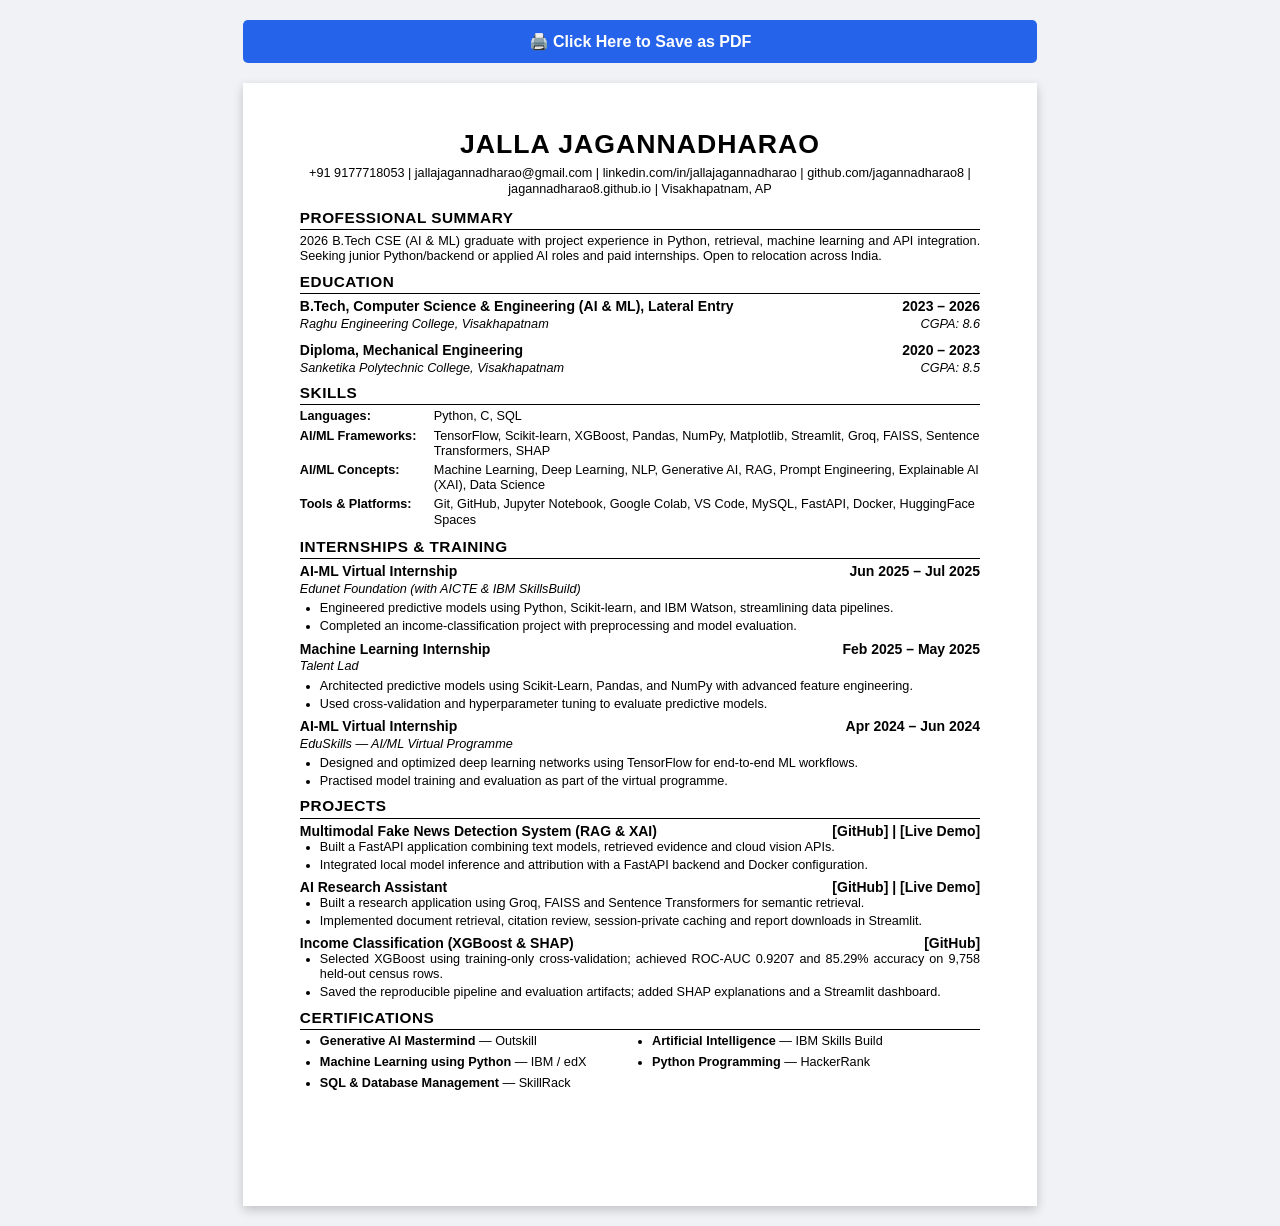
<file: resume.html>
<!DOCTYPE html>
<html lang="en">
<head>
    <meta charset="UTF-8">
    <meta name="viewport" content="width=device-width, initial-scale=1.0">
    <title>Jalla Jagannadharao - Resume</title>
    <style>
        :root {
            --primary: #000;
        }
        body {
            background-color: #f0f2f5;
            font-family: Calibri, 'Segoe UI', Tahoma, sans-serif;
            margin: 0;
            padding: 20px;
            color: #000;
            line-height: 1.2;
        }
        .page {
            width: 21cm;
            min-height: 29.7cm;
            padding: 1.2cm 1.5cm;
            margin: 0 auto;
            background: white;
            box-shadow: 0 4px 10px rgba(0,0,0,0.2);
            box-sizing: border-box;
        }
        
        /* Print settings */
        @page {
            size: A4;
            margin: 0;
        }
        @media print {
            html, body { margin: 0; padding: 0; width: 21cm; height: 29.7cm; background: none; }
            .page { width: 21cm; height: auto; min-height: 0; padding: 1.2cm 1.5cm; margin: 0; box-shadow: none; border: none; overflow: visible; }
            .no-print { display: none !important; }
        }

        /* Typography */
        h1 { font-size: 20pt; text-align: center; margin: 0 0 6px 0; text-transform: uppercase; letter-spacing: 1px; }
        .contact-info { text-align: center; font-size: 9.5pt; margin-bottom: 12px; }
        .contact-info a { color: #000; text-decoration: none; }
        
        h2 { 
            font-size: 11.5pt; 
            text-transform: uppercase; 
            border-bottom: 1px solid #000; 
            margin: 8px 0 4px 0; 
            padding-bottom: 2px;
            letter-spacing: 0.5px;
        }
        
        h3 { font-size: 10.5pt; margin: 0; display: flex; justify-content: space-between; font-weight: bold; }
        h4 { font-size: 9.5pt; margin: 2px 0 4px 0; display: flex; justify-content: space-between; font-weight: normal; font-style: italic; }
        
        p { font-size: 9.5pt; margin: 0 0 6px 0; text-align: justify; }
        
        ul { margin: 0 0 6px 0; padding-left: 20px; }
        li { font-size: 9.5pt; margin-bottom: 3px; text-align: justify; }

        .skills-grid { display: grid; grid-template-columns: 130px 1fr; gap: 4px; margin-bottom: 10px; }
        .skills-grid strong { font-size: 9.5pt; }
        .skills-grid span { font-size: 9.5pt; }

        .cert-grid { display: grid; grid-template-columns: 1fr 1fr; gap: 4px; margin-bottom: 10px; }
        .cert-grid li { margin-bottom: 2px; font-size: 9.5pt; }

        .print-btn {
            display: block; width: 21cm; margin: 0 auto 20px auto; 
            background: #2563eb; color: white; border: none; padding: 12px;
            font-size: 16px; cursor: pointer; border-radius: 5px; text-align: center; font-family: sans-serif;
            text-decoration: none; font-weight: bold;
        }
        .print-btn:hover { background: #1d4ed8; }
    </style>
</head>
<body>

    <button onclick="window.print()" class="print-btn no-print">🖨️ Click Here to Save as PDF</button>

    <div class="page">
        <h1>Jalla Jagannadharao</h1>
        <div class="contact-info">
            +91 9177718053 | <a href="mailto:jallajagannadharao@gmail.com">jallajagannadharao@gmail.com</a> | <a href="https://linkedin.com/in/jallajagannadharao">linkedin.com/in/jallajagannadharao</a> | <a href="https://github.com/jagannadharao8">github.com/jagannadharao8</a> | <a href="https://jagannadharao8.github.io">jagannadharao8.github.io</a> | Visakhapatnam, AP
        </div>

        <h2>Professional Summary</h2>
        <p>2026 B.Tech CSE (AI &amp; ML) graduate with project experience in Python, retrieval, machine learning and API integration. Seeking junior Python/backend or applied AI roles and paid internships. Open to relocation across India.</p>

        <h2>Education</h2>
        <h3><span>B.Tech, Computer Science & Engineering (AI & ML), Lateral Entry</span> <span>2023 – 2026</span></h3>
        <h4><span>Raghu Engineering College, Visakhapatnam</span> <span>CGPA: 8.6</span></h4>
        
        <h3 style="margin-top:10px;"><span>Diploma, Mechanical Engineering</span> <span>2020 – 2023</span></h3>
        <h4><span>Sanketika Polytechnic College, Visakhapatnam</span> <span>CGPA: 8.5</span></h4>

        <h2>Skills</h2>
        <div class="skills-grid">
            <strong>Languages:</strong> <span>Python, C, SQL</span>
            <strong>AI/ML Frameworks:</strong> <span>TensorFlow, Scikit-learn, XGBoost, Pandas, NumPy, Matplotlib, Streamlit, Groq, FAISS, Sentence Transformers, SHAP</span>
            <strong>AI/ML Concepts:</strong> <span>Machine Learning, Deep Learning, NLP, Generative AI, RAG, Prompt Engineering, Explainable AI (XAI), Data Science</span>
            <strong>Tools & Platforms:</strong> <span>Git, GitHub, Jupyter Notebook, Google Colab, VS Code, MySQL, FastAPI, Docker, HuggingFace Spaces</span>
        </div>

        <h2>Internships &amp; Training</h2>
        <h3><span>AI-ML Virtual Internship</span> <span>Jun 2025 – Jul 2025</span></h3>
        <h4><span>Edunet Foundation (with AICTE & IBM SkillsBuild)</span> <span></span></h4>
        <ul>
            <li>Engineered predictive models using Python, Scikit-learn, and IBM Watson, streamlining data pipelines.</li>
            <li>Completed an income-classification project with preprocessing and model evaluation.</li>
        </ul>

        <h3><span>Machine Learning Internship</span> <span>Feb 2025 – May 2025</span></h3>
        <h4><span>Talent Lad</span> <span></span></h4>
        <ul>
            <li>Architected predictive models using Scikit-Learn, Pandas, and NumPy with advanced feature engineering.</li>
            <li>Used cross-validation and hyperparameter tuning to evaluate predictive models.</li>
        </ul>

        <h3><span>AI-ML Virtual Internship</span> <span>Apr 2024 – Jun 2024</span></h3>
        <h4><span>EduSkills — AI/ML Virtual Programme</span> <span></span></h4>
        <ul>
            <li>Designed and optimized deep learning networks using TensorFlow for end-to-end ML workflows.</li>
            <li>Practised model training and evaluation as part of the virtual programme.</li>
        </ul>

        <h2>Projects</h2>
        <h3><span>Multimodal Fake News Detection System (RAG & XAI)</span> <span><a href="https://github.com/jagannadharao8/Fake-news-detection-using-GENAI-ML-DL-XAI" style="color:#000;text-decoration:none;">[GitHub]</a> | <a href="https://jagannadharao8-fake-news-detection.hf.space/" style="color:#000;text-decoration:none;">[Live Demo]</a></span></h3>
        <ul>
            <li>Built a FastAPI application combining text models, retrieved evidence and cloud vision APIs.</li>
            <li>Integrated local model inference and attribution with a FastAPI backend and Docker configuration.</li>
        </ul>

        <h3><span>AI Research Assistant</span> <span><a href="https://github.com/jagannadharao8/ai-research-agent" style="color:#000;text-decoration:none;">[GitHub]</a> | <a href="https://jagannadharao-ai-research-agent.streamlit.app" style="color:#000;text-decoration:none;">[Live Demo]</a></span></h3>
        <ul>
            <li>Built a research application using Groq, FAISS and Sentence Transformers for semantic retrieval.</li>
            <li>Implemented document retrieval, citation review, session-private caching and report downloads in Streamlit.</li>
        </ul>

        <h3><span>Income Classification (XGBoost &amp; SHAP)</span> <span><a href="https://github.com/jagannadharao8/Employee-Salary-Prediction" style="color:#000;text-decoration:none;">[GitHub]</a></span></h3>
        <ul>
            <li>Selected XGBoost using training-only cross-validation; achieved ROC-AUC 0.9207 and 85.29% accuracy on 9,758 held-out census rows.</li>
            <li>Saved the reproducible pipeline and evaluation artifacts; added SHAP explanations and a Streamlit dashboard.</li>
        </ul>

        <h2>Certifications</h2>
        <ul class="cert-grid">
            <li><strong>Generative AI Mastermind</strong> — Outskill</li>
            <li><strong>Artificial Intelligence</strong> — IBM Skills Build</li>
            <li><strong>Machine Learning using Python</strong> — IBM / edX</li>
            <li><strong>Python Programming</strong> — HackerRank</li>
            <li><strong>SQL & Database Management</strong> — SkillRack</li>
        </ul>
    </div>

</body>
</html>
</file>
